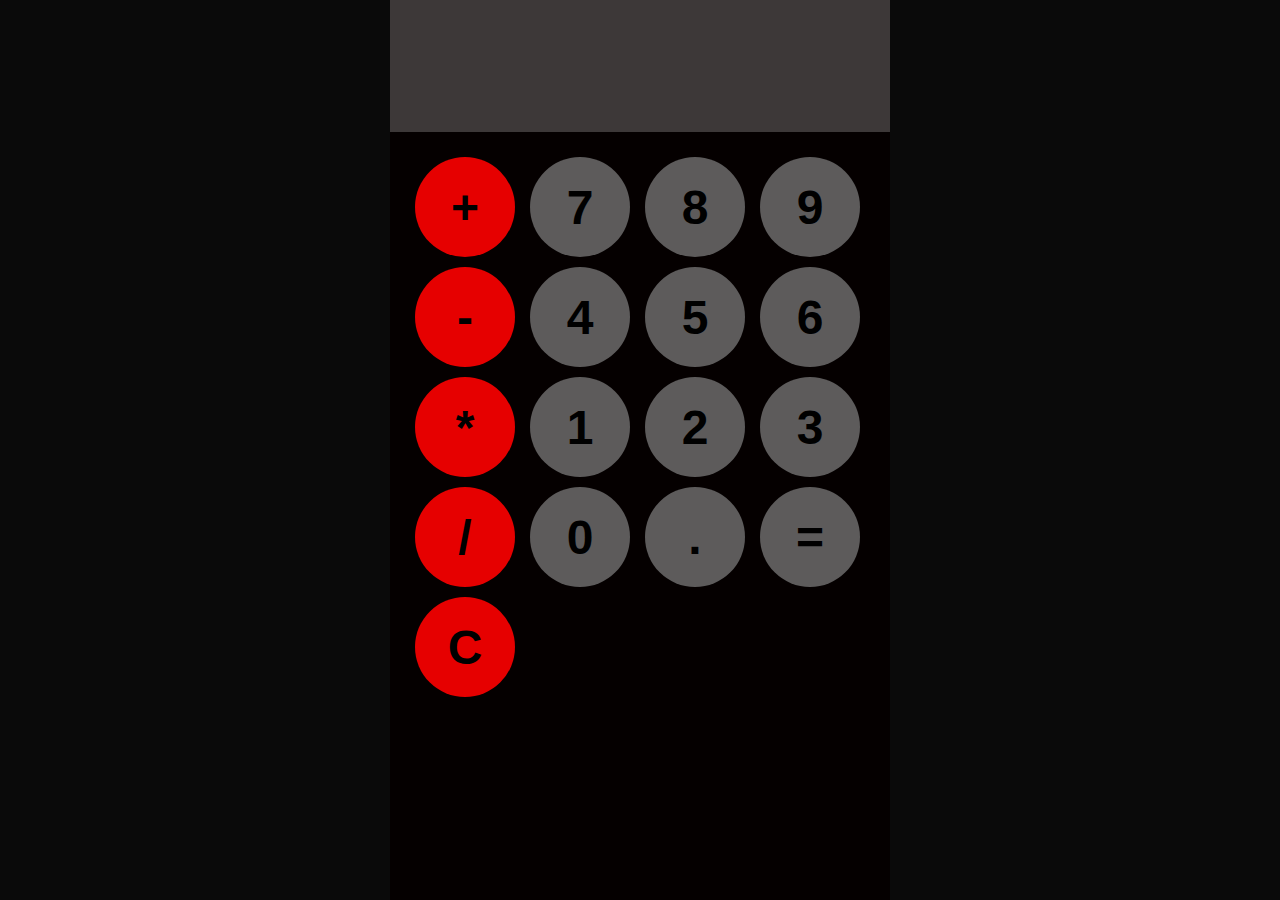
<file: calculator/index.html>
<!DOCTYPE html>
<html lang="en">
<head>
    <meta charset="UTF-8">
    <meta name="viewport" content="width=device-width, initial-scale=1.0">
    <title>Document</title>
    <link rel="stylesheet" href="style.css">
</head>
<body>

    <div id="calculator">
        <input id="display" readonly>
        <div id="keys">
            <button onclick="appendToDisplay('+')" class="operator-btn">+</button> 
            <button onclick="appendToDisplay('7')">7</button>
            <button onclick="appendToDisplay('8')">8</button>
            <button onclick="appendToDisplay('9')">9</button>
            <button onclick="appendToDisplay('-')" class="operator-btn">-</button>
            <button onclick="appendToDisplay('4')">4</button>
            <button onclick="appendToDisplay('5')">5</button>
            <button onclick="appendToDisplay('6')">6</button>
            <button onclick="appendToDisplay('*')" class="operator-btn">*</button>
            <button onclick="appendToDisplay('1')">1</button>
            <button onclick="appendToDisplay('2')">2</button>
            <button onclick="appendToDisplay('3')">3</button>
            <button onclick="appendToDisplay('/')" class="operator-btn">/</button>
            <button onclick="appendToDisplay('0')">0</button>
            <button onclick="appendToDisplay('.')">.</button>
            <button onclick="calculate()">=</button>
            <button onclick="clearDisplay()" class="operator-btn" >C</button>
        </div>
    </div>

    <script src="index.js"></script>
</body>
</html>
</file>
<file: calculator/style.css>
body{
    margin: 0;
    display: flex;
    justify-content: center;
    height: 100vh;
    background-color: hsl(0, 0%, 4%);
}
#calculator{
    font-family:  Arial, sans-serif;
    background-color: hsl(0, 100%, 1%);
    max-width: 500px;
    overflow: hidden;
}
#display{
    width: 100%;
    padding: 20px;
    font-size: 5rem;
    text-align: left;
    border: none;
    background-color: hsl(0, 4%, 23%);
    color: rgb(242, 248, 252);
}
#keys{
    display: grid;
    grid-template-columns: repeat(4, 1fr);
    gap: 10px;
    padding: 25px;
}
button{
    width: 100px;
    height: 100px;
    border-radius: 50px;
    border: none;
    background-color: hsl(0, 1%, 36%);
    font-size: 3rem;
    font-weight: bold;
    cursor: pointer;

}
button:hover{
    background-color: hsl(0, 0%, 11%);
}
button.operator-btn1{
    background-color: hsl(0, 0%, 0%);
}
button:active{
    background-color: hsl(193, 28%, 45%);

}
.operator-btn{
    background-color: hsl(0, 100%, 45%);
}
.operator-btn1{
    background-color: hsl(0, 0%, 0%);
}

.operator-btn:hover{
    background-color:  hsl(35, 100%, 65%);
}
.operator-btn:active{
    background-color:  hsl(35, 100%, 75%);
}
</file>
